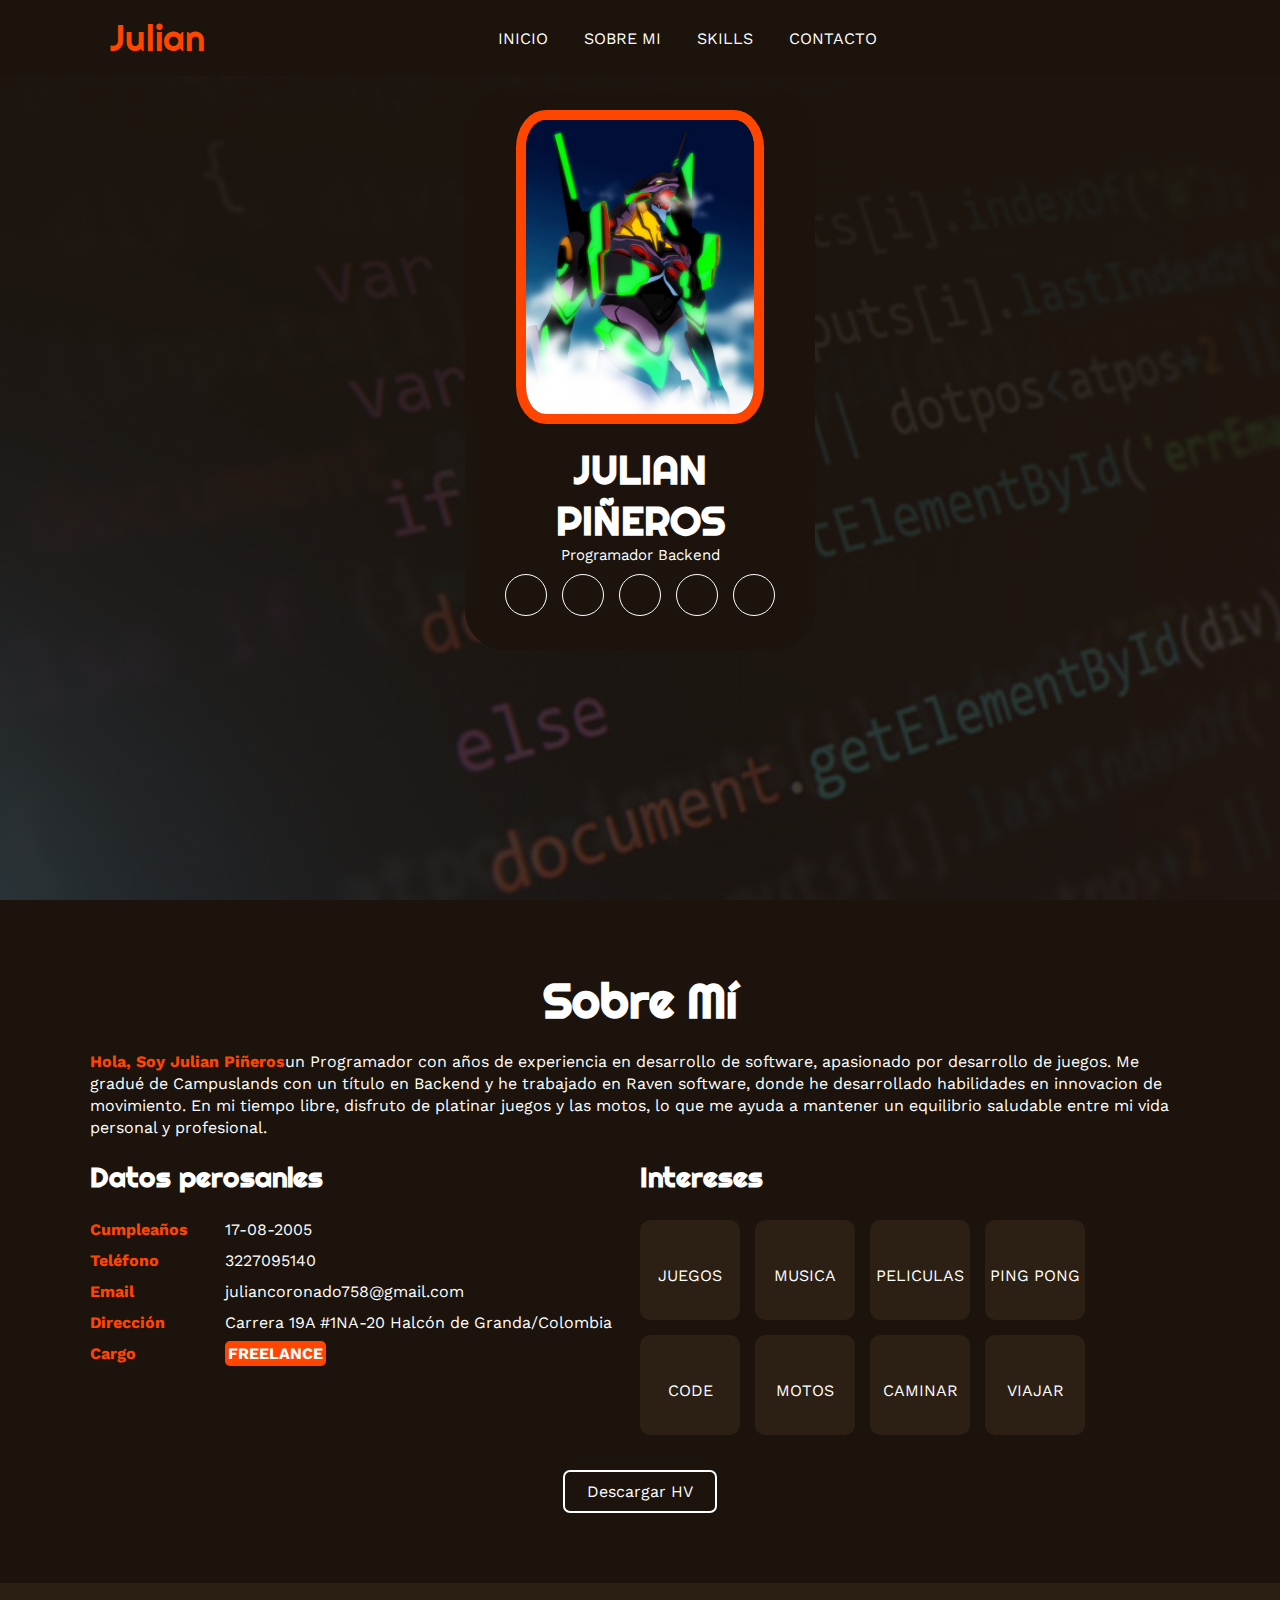
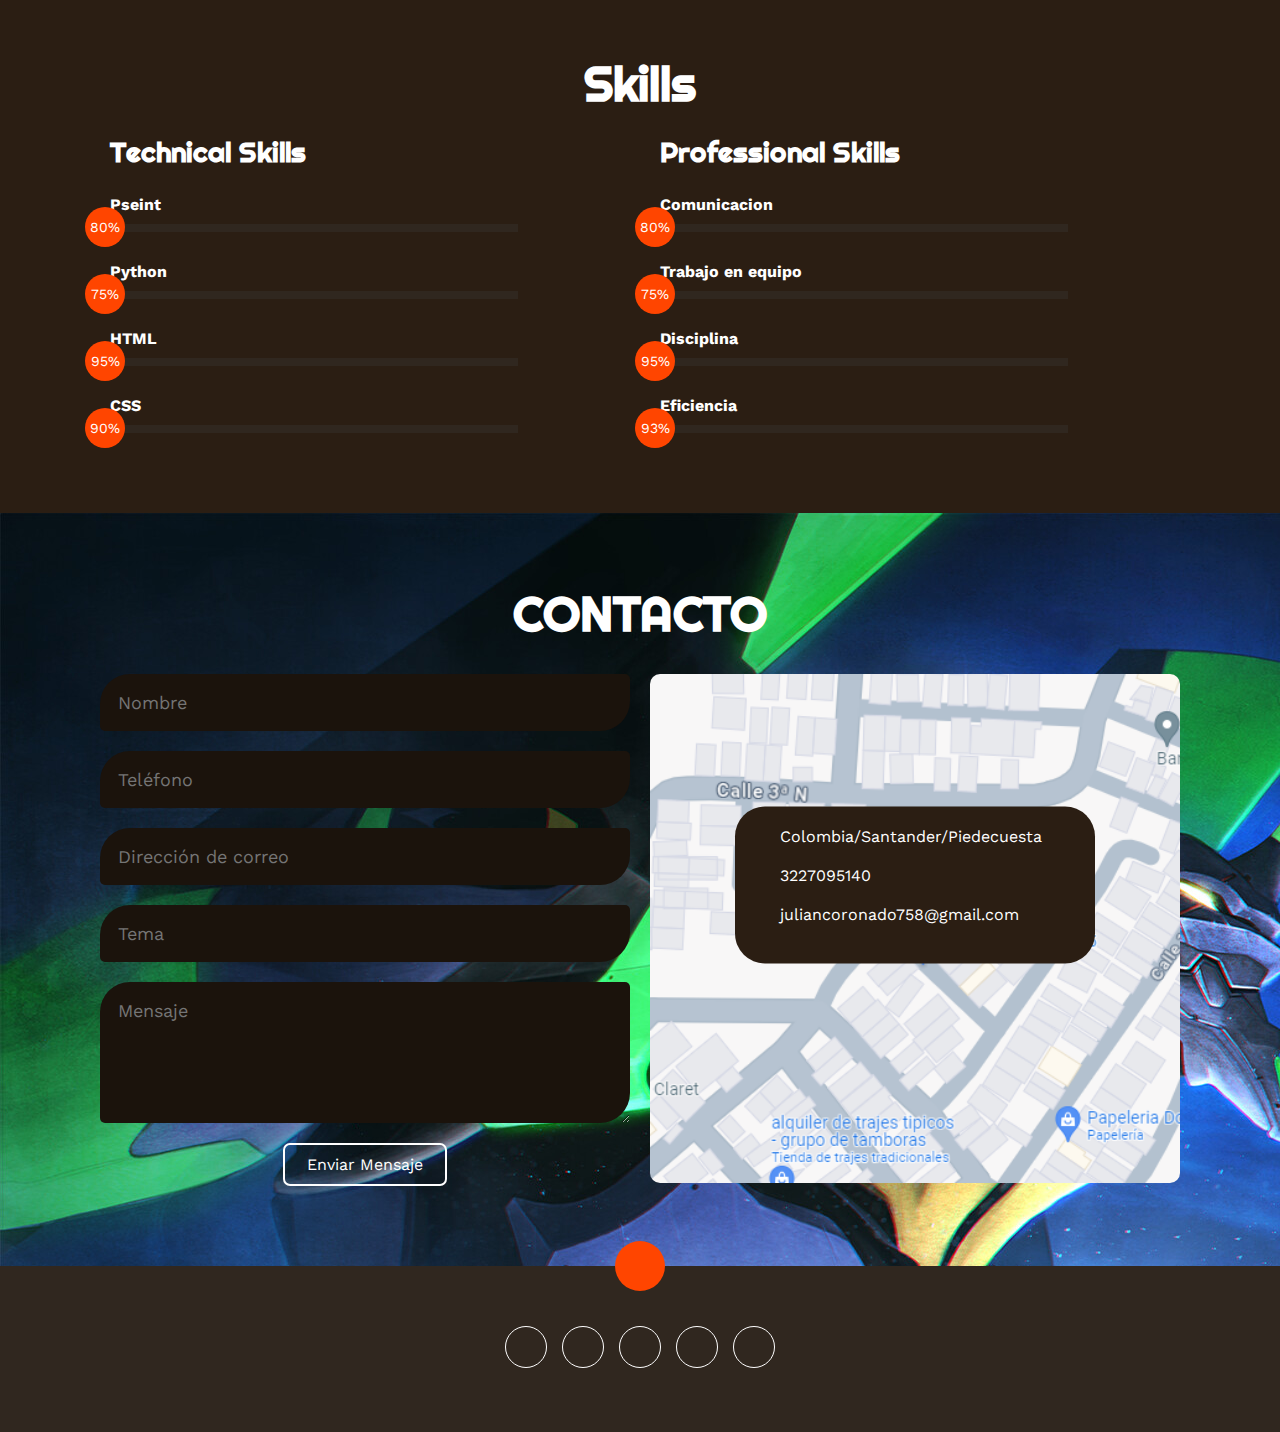
<file: index.html>
<!DOCTYPE html>
<html lang="es">
<head>
    <meta charset="UTF-8">
    <meta name="viewport" content="width=device-width, initial-scale=1.0">
    <link rel="stylesheet" href="https://cdnjs.cloudflare.com/ajax/libs/font-awesome/6.5.2/css/all.min.css" integrity="sha512-SnH5WK+bZxgPHs44uWIX+LLJAJ9/2PkPKZ5QiAj6Ta86w+fsb2TkcmfRyVX3pBnMFcV7oQPJkl9QevSCWr3W6A==" crossorigin="anonymous" referrerpolicy="no-referrer" />
    <title>Portafolio</title>
    <link rel="stylesheet" href="estilos.css">
    <link rel="icon" href="eva-unit-01.ico">
    
</head>
<body>
    <!--Barra superior-->
    <div class="container_header">
        <header>
            <div class="logo">
                <a href="#">Julian</a>
            </div>
                <nav id="nav">
                    <ul>
                        <li><a href="#inicio">INICIO</a></li>
                        <li><a href="#sobremi">SOBRE MI</a></li>
                        <li><a href="#skills">SKILLS</a></li>
                        <li><a href="#contacto">CONTACTO</a></li>
                    </ul>
                </nav>
                <div>
                    <nav class="nav_responsive">
                        <i class="fa-solid fa-bars"></i>
                    </nav>
                </div>
            </div>
        </header>
    </div>
    <!--Inicio-->
    <section id="inicio" class="inicio">
        <div class="container_tarjeta">
            <dvi class="container_imagen">
                <img src="Perfil.jpg" width="200px" alt="Julian">
            </dvi>
            <h1>JULIAN PIÑEROS</h1>
            <h2>Programador Backend</h2>
            <div class="redes">
                <a target="_blank" href="https://www.facebook.com/julian.pineros.94?mibextid=ZbWKwL"><i class="fa-brands fa-facebook"></i></a>
                <a target="_blank" href="https://x.com/EsotroJulian?t=m_ZwHC_fwyrAqWtueNamyA&s=09"><i class="fa-brands fa-x-twitter"></i></a>
                <a target="_blank" href="https://www.instagram.com/i_am_julian__?igsh=MW0xenhkOWpkOTQ5aw=="><i class="fa-brands fa-instagram"></i></a>
                <a target="_blank" href="https://www.linkedin.com/in/juliándavidpineroscoronado/"><i class="fa-brands fa-linkedin-in"></i></a>
                <a target="_blank" href="https://github.com/JulianCoronado17"><i class="fa-brands fa-github"></i></a>
            </div>
        </div>        
    </section>
    <!--sobre mi-->
    <section id="sobremi" class="sobremi">
        <div class="contenido_section">
            <h2>Sobre Mí</h2>
            <p><span>Hola, Soy Julian Piñeros</span>un Programador con años de experiencia en desarrollo de software, 
                apasionado por desarrollo de juegos. Me gradué de Campuslands con un título en Backend y he trabajado
                en Raven software, donde he desarrollado habilidades en innovacion de movimiento. 
                En mi tiempo libre, disfruto de platinar juegos y las motos, lo que me ayuda a mantener un equilibrio 
                saludable entre mi vida personal y profesional.</p>
            <div class="fila">
                <!--datos personales-->
                <div class="col">
                    <h3>Datos perosanles</h3>
                    <ul>
                        <li>
                            <strong>Cumpleaños</strong>
                            17-08-2005
                        </li>
                        <li>
                            <strong>Teléfono</strong>
                            3227095140
                        </li>
                        <li>
                            <strong>Email</strong>
                            juliancoronado758@gmail.com
                        </li>
                        <li>
                            <strong>Dirección</strong>
                            Carrera 19A #1NA-20 Halcón de Granda/Colombia
                        </li>
                        <li>
                            <strong>Cargo</strong>
                            <span>FREELANCE</span>
                        </li>
                    </ul>
                </div>
                    <!--intereses-->
                <div class="col">
                    <H3>Intereses</H3>
                    <div class="contenedor_intereses">
                         <div class="interes">
                            <i class="fa-solid fa-gamepad"></i>
                            <span>JUEGOS</span>
                        </div>
                        <div class="interes">
                            <i class="fa-solid fa-headphones-simple"></i>
                            <span>MUSICA</span>
                        </div>
                        <div class="interes">
                            <i class="fa-solid fa-film"></i>
                                <span>PELICULAS</span>
                        </div>
                        <div class="interes">
                            <i class="fa-solid fa-table-tennis-paddle-ball"></i>
                            <span>PING PONG</span>
                        </div>
                        <div class="interes">
                            <i class="fa-solid fa-code"></i>
                            <span>CODE</span>
                        </div>
                        <div class="interes">
                            <i class="fa-solid fa-motorcycle"></i>
                            <span>MOTOS</span>
                        </div>
                        <div class="interes">
                            <i class="fa-solid fa-person-walking"></i>
                            <span>CAMINAR</span>
                        </div>
                        <div class="interes">
                            <i class="fa-solid fa-plane"></i>
                            <span>VIAJAR</span>
                        </div>
                    </div>
                </div>
            </div>
            <a id="HV" target="_blank" href="https://docs.google.com/document/d/1QFAh2OrRqA9WNEwBlSOTqIO6zA5vAyZQ2IYvkXGyxOM/edit?usp=drive_link">
                <button>
                    Descargar HV<i class="fa-solid fa-download"></i>
                    <span class="overlay"></span>
                </button>
            </a>
    </section>

    <!--seccion skill-->
    <section class="skills" id="skills">
        <div class="contenido_seccion">
            <h2>Skills</h2>
            <div class="fila">
                <!--skill tech-->
                <div class="col">
                    <h3>Technical Skills</h3>
                    <div class="skill">
                        <span>Pseint</span>
                        <div class="barra_skill">
                            <div class="progreso pseint">
                                <span>80%</span>
                            </div>
                        </div>
                    </div>
                    <div class="skill"> 
                        <span>Python</span>
                        <div class="barra_skill">
                            <div class="progreso python">
                                <span>75%</span>
                            </div>
                        </div>
                    </div>
                    <div class="skill">
                        <span>HTML</span>
                        <div class="barra_skill">
                            <div class="progreso html">
                                <span>95%</span>
                            </div>
                        </div>
                    </div>
                    <div class="skill">
                        <span>CSS</span>
                        <div class="barra_skill">
                            <div class="progreso css">
                                <span>90%</span>
                            </div>
                        </div>
                    </div>
                </div>
                <div class="col">
                    <h3>Professional Skills</h3>
                    <div class="skill">
                        <span>Comunicacion</span>
                        <div class="barra_skill">
                            <div class="progreso comunicacion">
                                <span>80%</span>
                            </div>
                        </div>
                    </div>
                    <div class="skill">
                        <span>Trabajo en equipo</span>
                        <div class="barra_skill">
                            <div class="progreso TE">
                                <span>75%</span>
                            </div>
                        </div>
                    </div>
                    <div class="skill">
                        <span>Disciplina</span>
                        <div class="barra_skill">
                            <div class="progreso disciplina">
                                <span>95%</span>
                            </div>
                        </div>
                    </div>
                    <div class="skill">
                        <span>Eficiencia</span>
                        <div class="barra_skill">
                            <div class="progreso eficiencia">
                                <span>93%</span>
                            </div>
                        </div>
                    </div>
                </div>
            </div>
        </div>
    </section>
    <section id="contacto" class="contacto">
        <div class="contenido_seccion">
            <h2>CONTACTO</h2>
            <div class="fila">
                <div class="col">
                    <input type="text" placeholder="Nombre">
                    <input type="text" placeholder="Teléfono">
                    <input type="text" placeholder="Dirección de correo">
                    <input type="text" placeholder="Tema">
                    <textarea name="" placeholder="Mensaje" id="" cols="30" rows="5"></textarea>
                    <button>
                        Enviar Mensaje<i class="fa-regular fa-paper-plane"></i>
                        <span class="overlay"></span>
                    </button>
                </div>
                <div class="col">
                    <img src="mapa.png" alt="mapa">
                    <div class="info">
                        <ul>
                            <li>
                                <i class="fa-solid fa-map-pin"></i>
                                Colombia/Santander/Piedecuesta
                            </li>
                            <li>
                                <i class="fa-solid fa-mobile-screen"></i>
                                3227095140
                            </li>
                            <li>
                                <i class="fa-solid fa-envelope"></i>
                                juliancoronado758@gmail.com
                            </li>
                        </ul>
                    </div>
                </div>
            </div>
        </div>
    </section>
    <footer>
        <a href="#inicio" class="arriba">
            <i class="fa-solid fa-angles-up"></i>
        </a>
        <div class="redes">
            <a target="_blank" href="https://www.facebook.com/julian.pineros.94?mibextid=ZbWKwL"><i class="fa-brands fa-facebook"></i></a>
            <a target="_blank" href="https://x.com/EsotroJulian?t=m_ZwHC_fwyrAqWtueNamyA&s=09"><i class="fa-brands fa-x-twitter"></i></a>
            <a target="_blank" href="https://www.instagram.com/i_am_julian__?igsh=MW0xenhkOWpkOTQ5aw=="><i class="fa-brands fa-instagram"></i></a>
            <a target="_blank" href="https://www.linkedin.com/in/juliándavidpineroscoronado/"><i class="fa-brands fa-linkedin-in"></i></a>
            <a target="_blank" href="https://github.com/JulianCoronado17"><i class="fa-brands fa-github"></i></a>
        </div>
    </footer>
</body>
</html>
</file>
<file: estilos.css>
@import url('https://fonts.googleapis.com/css2?family=Righteous&family=Work+Sans:ital,wght@0,100..900;1,100..900&display=swap');
*{
    box-sizing: border-box;
    font-family: 'Work Sans';
    margin: 0;
    padding: 0;
}

html{
    scroll-behavior: smooth;
}
.container_header{
    background-color:#1b130c;
    position: fixed;
    width: 100%;
    top: 0;
    left: 0;
    z-index: 99;
}

.container_header header{
    max-width: 1100px;
    margin: auto;
    display: flex;
    justify-content: space-between;
    align-items: center;
    padding: 15px 20px;
}
.container_header header .logo a{
    font-family: 'Righteous';
    font-size: 36px;
    color:orangered;
    text-decoration: none;

}

.container_header header ul{
    display: flex;
    list-style: none;
}

.container_header header nav ul li a{
    text-align: none;
    color: #fff;
    margin: 0 15px;
    padding:3px;
    transition: .5s;
    text-decoration: none;
}
.container_header header nav ul li a:hover{
    color: orangered;
}

.nav_responsive{
    color: #fff;
    background-color: orangered;
    padding: 5px 10px;
    border-radius: 5px;
    cursor: pointer;
    display: none;
}
/*diseño section inicio*/

.inicio{
    background:linear-gradient(to top,rgba(28, 20, 13,.8) , rgba(28, 20, 13,1)),
    url(fondo.jpg);
    background-size: cover;
    height: 100vh;
    color: #fff;
    display: flex;
    align-items: center;
}

.inicio .container_tarjeta{
    padding: 20px;
    background-color:#1b130c;
    max-width:350px;
    margin: auto;
    text-align: center;
    border-radius: 40px;
    margin-top: 90px;
}

.inicio .container_tarjeta img{
    margin-top: 40px;
    border: 10px solid orangered;
    display: block;
    width: 80%;
    margin: auto;
    border-radius: 12%;
}
.inicio .container_tarjeta h1{
    margin-top: 20px;
    font-size: 40px;
    font-family: 'Righteous';

}

.inicio .container_tarjeta h2{
    font-size: 15px;
    font-weight: normal;
}

.inicio .container_tarjeta .redes a{
    color: #fff;
    display: inline-block;
    text-decoration: none;
    border: 1px solid #fff;
    border-radius: 100%;
    width: 42px;
    height: 42px;
    line-height: 42px;
    margin: 10px 5px;
    font-size: 20px;
    transition: .3s;
}
.inicio .container_tarjeta .redes a:hover{
    background-color: orangered;
}
.sobremi{
    background-color: #1b130c;
    color: #fff;
    padding: 50px 20px;
}

.sobremi .contenido_section{
    max-width: 1100px;
    margin: auto;
}
.sobremi h2{
    font-size: 48px;
    font-family: 'Righteous';
    text-align: center;
    padding: 20px 0;
}

.sobremi .contenido_section p{
    font:18px;
    line-height: 22px;
    margin-bottom:20px;
}
.sobremi .contenido_section p span{
    color: orangered;
    font-weight: bold;
}

.sobremi .fila{
    display: flex;
}

.sobremi .fila .col{
    width: 50%;   
}

.sobremi .fila .col h3{
    font-size: 28px;
    font-family: 'Righteous';
    margin-bottom: 25px;
}

.sobremi .fila .col ul{
    list-style: none;
}

.sobremi .fila .col ul li{
    margin: 12px 0;
}
.sobremi .fila .col ul li strong{
    display: inline-block;
    color: orangered;
    width: 130px;
}
.sobremi .fila .col ul li span{
    background-color: orangered;
    padding: 3px;
    font-weight: bold;
    border-radius: 5px;
}
.sobremi .fila .col .contenedor_intereses{
    display: flex;
    flex-wrap: wrap;
}
.sobremi .fila .col .contenedor_intereses .interes{
    width: 100px;
    height: 100px;
    background-color: #2c2015;
    border-radius: 10px;
    margin: 0 15px 15px 0;
    display: flex;
    flex-direction: column;
    align-items: center;
    justify-content: center;
    transition: .3s;

}

.sobremi .fila .col .contenedor_intereses .interes:hover{
    background-color: orangered;    
}

.sobremi .fila .col .contenedor_intereses .interes i{
    font-size: 30px;
    margin-bottom: 10px;
}
.sobremi button{
    cursor: pointer;
    background-color: transparent;
    border: 2px solid #fff;
    width: fit-content;
    display: block;
    margin: 20px auto;
    padding: 10px 22px;
    font-size: 16px;
    color: #fff;
    position: relative;
    z-index: 10;
    border-radius: 7px;
}
#HV{
    text-decoration: solid;
}
.sobremi button .overlay{
    position:absolute;
    top: 0;
    left: 0;
    width: 0;
    height: 100%;
    background:linear-gradient(90deg, orangered 30%, rgb(30, 255, 0)) ;
    z-index: -1;
    transition: 1s;
    border-radius: 5px;
}
.sobremi button:hover .overlay{
    width: 100%;
}

.skills{
    background-color: #2b1e13;
    color: #fff;
    padding: 50px 20px;
}

.skills .contenido_seccion{
    max-width: 1100px;
    margin: auto;
}
.skills h2{
    font-size: 48px;
    font-family: 'Righteous';
    text-align: center;
    padding: 20px 0;
}
.skills .fila{
    display: flex;
}
.skills .fila .col{
    width: 50%;
    padding: 0 20px;
}
.skills .fila .col h3{
    font-size: 28px;
    font-family: 'Righteous';
    margin-bottom: 25px;
}
.skills .skill > span{
    font-weight: bold;
    display: block;
    margin-bottom: 10px;
}
.skills .skill .barra_skill{
    width: 80%;
    height: 8px;
    background-color:#30271f;
    position: relative;
    margin-bottom: 30px;
}
.skills .skill .progreso{
    background-color: orangered;
    position: absolute;
    top: 0;
    left: 0;
    height: 8px;
}
.skills .skill .barra_skill span{
    position: absolute;
    height: 40px;
    width: 40px;
    background-color: orangered;
    border-radius: 50px;
    line-height:40px;
    text-align: center;
    top: -17px;
    right: -15px;
    font-size: 14px;

}

.skills .skill .pseint{
    width: 0%;
    animation: 2s pseint forwards;
}
@keyframes pseint{
    0%{width: 0%;}
    100%{width: 80%;}
}
.skills .skill .python{
    width: 0%;
    animation: 2s python forwards;
}
@keyframes python{
    0%{width: 0%;}
    100%{width: 75%;}
}
   
.skills .skill .html{
    width: 0%;
    animation: 2s html forwards;
}
@keyframes html{
    0%{width: 0%;}
    100%{width: 95%;}
}
   
.skills .skill .css{
    width: 0%;
    animation: 2s css forwards;
}
@keyframes css{
    0%{width: 0%;}
    100%{width: 90%;}
}
   
.skills .skill .comunicacion{
    width: 0%;
    animation: 2s comunicacion forwards;
}
@keyframes comunicacion{
    0%{width: 0%;}
    100%{width: 80%;}
}
   
.skills .skill .TE{
    width: 0%;
    animation: 2s TE forwards;
}
@keyframes TE{
    0%{width: 0%;}
    100%{width: 75%;}
}
   
.skills .skill .disciplina{
    width: 0%;
    animation: 2s disciplina forwards;
}
@keyframes disciplina{
    0%{width: 0%;}
    100%{width: 95%;}
}
   
.skills .skill .eficiencia{
    width: 0%;
    animation: 2s eficiencia forwards;
}
@keyframes eficiencia{
    0%{width: 0%;}
    100%{width: 75%;}                                                       
}
   
.contacto{
    background-image: url(contacto\ fondo.jpg);
    background-color: #2b1e13;
    color: #fff;
    padding: 50px 0;

}
.contacto .contenido_seccion{
    max-width: 1100px;
    margin: auto;

}
.contacto h2{
    font-size: 48px;
    font-family: 'Righteous';
    text-align:center;
    padding: 20px;
}
.contacto .fila{
    display: flex;
}
.contacto .col{
    width: 50%;
    padding: 10px;
    position: relative;

}
   
.contacto .col input, .contacto .col textarea{
    display: block;
    width: 100%;
    padding: 18px;
    border: none;
    margin-bottom: 20px;
    background-color: #1b130c;
    color: #fff;
    font-size: 18px;
    border-radius: 30px 5px;
}
.contacto button{
    cursor: pointer;
    background-color: transparent;
    border: 2px solid #fff;
    width: fit-content;
    display: block;
    margin: 20px auto;
    padding: 10px 22px;
    font-size: 16px;
    color: #fff;
    position: relative;
    z-index: 10;
    border-radius: 7px;
}
.contacto button .overlay{
    position: absolute;
    top: 0;
    left: 0;
    width: 0;
    height: 100%;
    background:linear-gradient(90deg, rgb(30, 255, 0) 20%, orangered) ;
    z-index: -1;
    transition: 1s;
    border-radius: 7px;
}
.contacto button:hover .overlay{
    width: 100%;
}
.contacto .col img{
    width: 100%;
    border-radius: 10px;
}
.contacto .col .info{
    position: absolute;
    top: 40%;
    background-color: #2b1e13;
    padding: 20px;
    width: 360px;
    left: 50%;
    transform: translate(-50%,-50%);
    border-radius: 30px;
}

.contacto .col .info ul{
    list-style: none;
}
.contacto .col .info ul li{
    margin-bottom: 20px;
}
.contacto .col .info ul li i{
    color:orangered;
    display:inline-block;
    margin-right: 20px;
}
footer{

    background-color: #30271f;
    color: #fff;
    padding: 50px 0 30px 0;
    text-align: center;
    position: relative;
    width: 100%;
}

footer .redes{
    margin-bottom: 20px;
}

footer .redes a{
    color: #fff;
    display: inline-block;
    text-decoration: none;
    border: 1px solid #fff;
    border-radius: 100%;
    width: 42px;
    height: 42px;
    line-height: 42px;
    margin: 10px 5px;
    font-size: 20px;
    transition: .3s;
}

footer .arriba{
    display:block;
    width: 50px;
    height: 50px;
    background-color: orangered;
    color: #fff;
    position: absolute;
    left: 50%;
    transform: translateX(-50%);
    top: -25px;
    border-radius: 50%;
    line-height: 50px;
    font-size: 18px;
}
@media screen and (max-width:980px){
    nav{
        display: none;
    }
    .nav_responsive{
        display: block;
    }
    nav.responsive{
        display: block;
        position: absolute;
        right: 0;
        top: 75px;
        background-color: #2c2015;
        width: 180px;
    }
    nav.responsive ul{
        display: block !important;
    }
    nav.responsive ul li{
        border-bottom: 1px solid #fff;
        padding: 10px 0;
    }
}

@media screen and(max-width:700px){
    .sobremi .fila{
        display: block;
    }
    .sobremi .fila .col{
        width: fit-content;
    }
    .skills .fila{
        display: block;
    }
    .skills .fila .col{
        width: 100%;
    }
    .skills .fila .col .barra_skill{
        width: 100%;
    }
    .contacto .fila{
        display: block;
    }
    .contacto .fila .col{
        width: 100%;
    }
}
</file>
